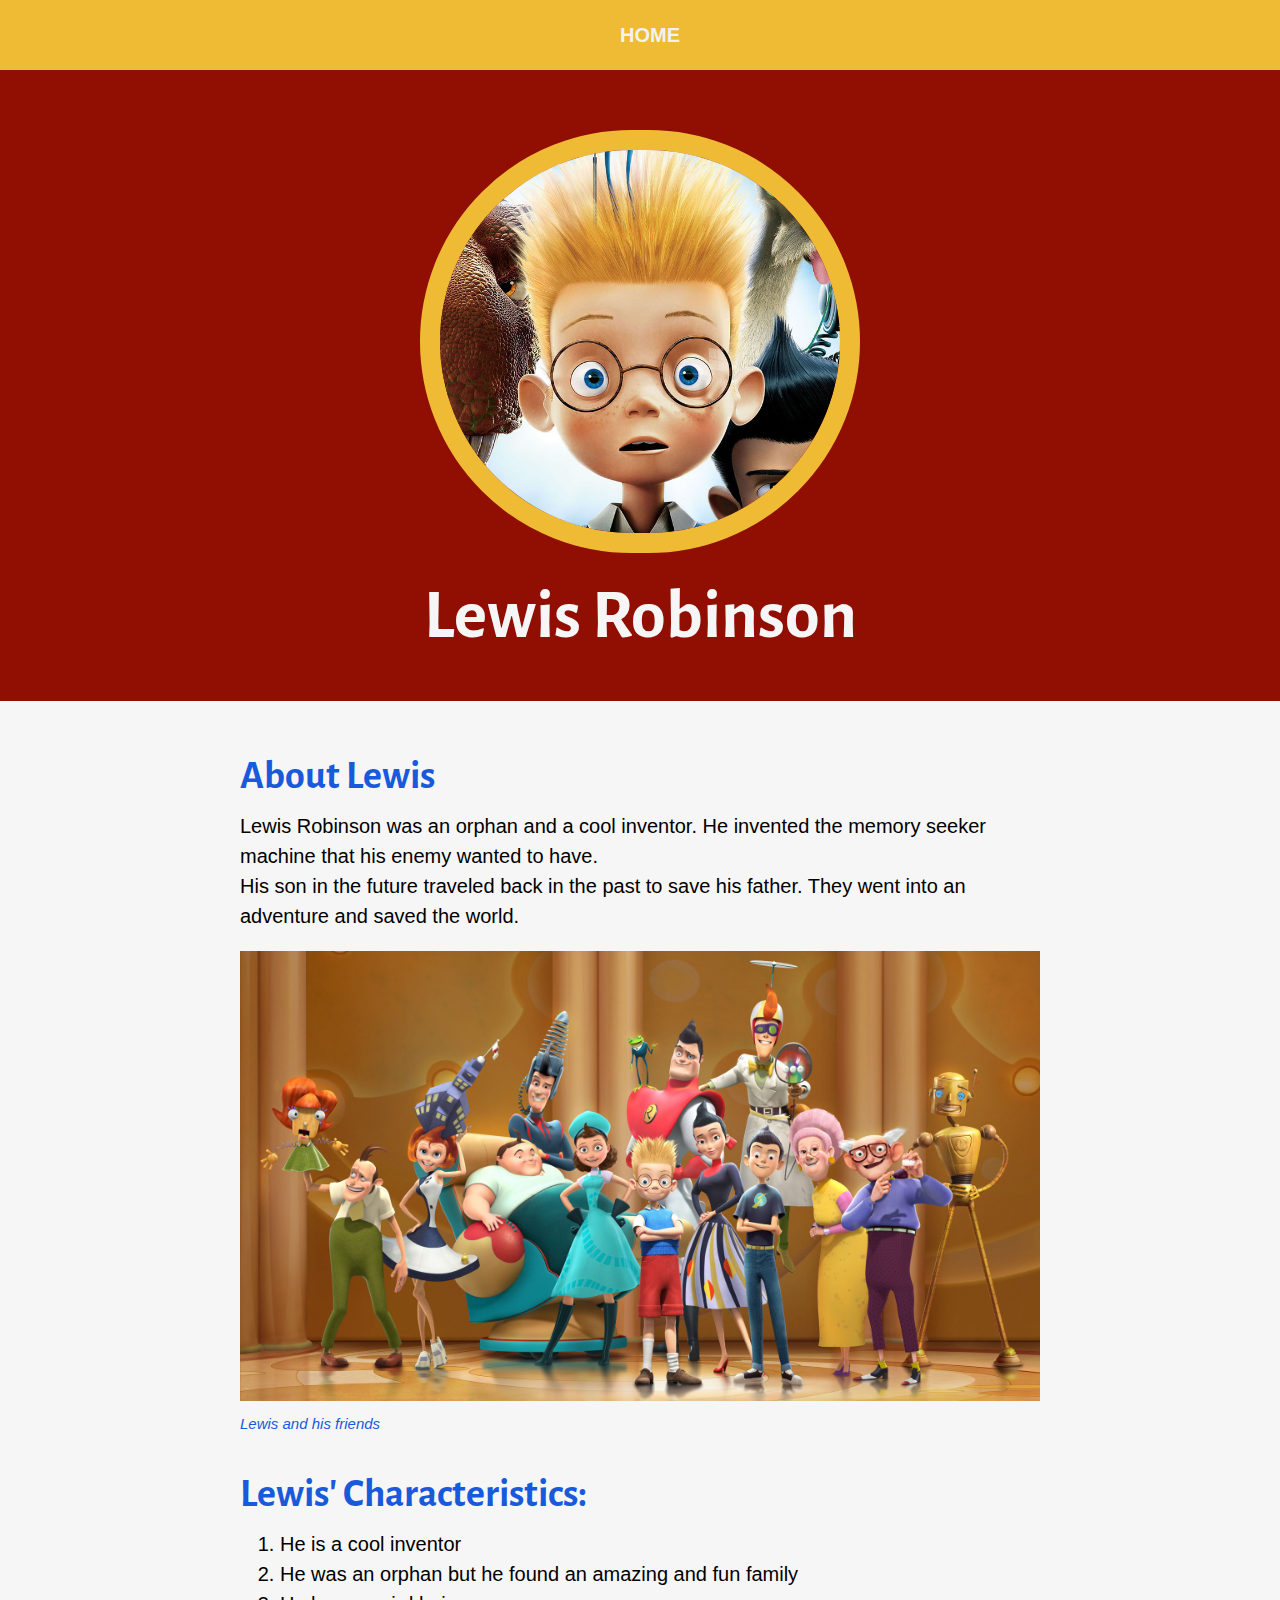
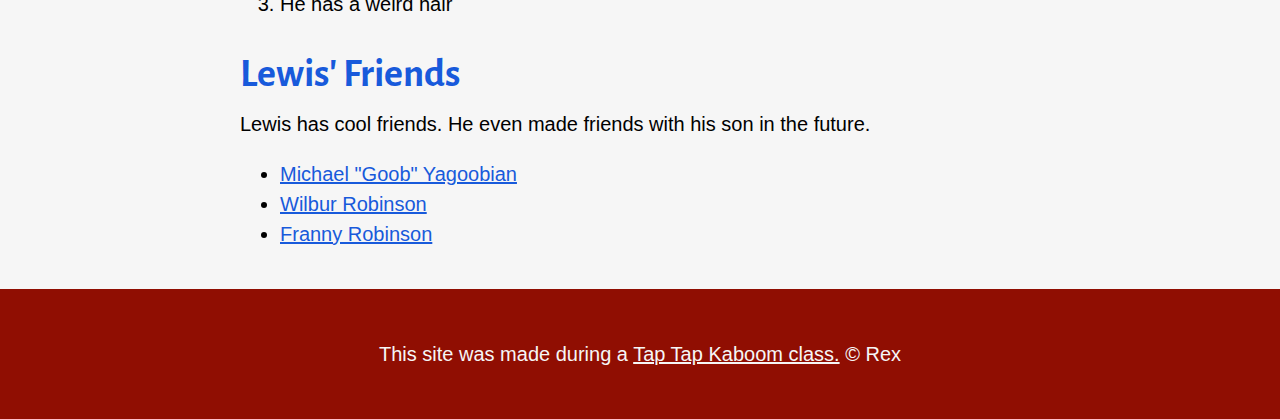
<file: index.html>
<!DOCTYPE html>
<html>
<head>

    <title>Lewis Robinson</title>
    <link rel="icon" href="img/lewis-avatar.jpg">
    <link rel="preconnect" href="https://fonts.googleapis.com">
    <link rel="preconnect" href="https://fonts.gstatic.com" crossorigin>
    <link href="https://fonts.googleapis.com/css2?family=Alegreya+Sans:ital,wght@0,300;0,400;0,500;0,700;0,800;0,900;1,300;1,400;1,500;1,700&display=swap" rel="stylesheet">
    <link rel="stylesheet" type="text/css" href="css/hero.css">

    
</head>
<body> 
    
    <!-- nav-bar -->
    <div class="topnav">
        <a class="active" href="">HOME</a>
      </div>

    <!-- header-element -->
    <header> 
        <img src="img/lewis-avatar.jpg">
        <h1>Lewis Robinson</h1>

    </header>

    <!-- main-element -->
    <main>
        <h2>About Lewis</h2>
        <p>Lewis Robinson was an orphan and a cool inventor. He invented the memory seeker machine that his enemy wanted to have. 
            <br> His son in the future traveled back in the past to save his father. They went into an adventure and saved the world.</p>
        <img src="img/robinsons-big.jpeg">
        <p class="caption">Lewis and his friends</p>

        <!-- Characteristics -->
        <h2>Lewis' Characteristics:</h2>
        <ol>
            <li>He is a cool inventor</li>
            <li>He was an orphan but he found an amazing and fun family</li>
            <li>He has a weird hair</li>
        </ol>

        <!-- Friends -->
        <h2>Lewis' Friends</h2>
        <p>Lewis has cool friends. He even made friends with his son in the future. </p>
        <ul>
            <li><a target="_blank" href="https://disney.fandom.com/wiki/Michael_%22Goob%22_Yagoobian">Michael "Goob" Yagoobian</a></li>
            <li><a target="_blank" href="https://disney.fandom.com/wiki/Wilbur_Robinson">Wilbur Robinson</a></li>
            <li><a target="_blank" href="https://disney.fandom.com/wiki/Franny_Robinson">Franny Robinson</a></li>

        </ul>
    </main>

    <!-- Footer -->
    <footer>
        <p>This site was made during a <a target="_blank"  href="https://taptapkaboom.com">Tap Tap Kaboom class.</a> &copy; Rex</p>

    </footer>
</body>
</html>
</file>
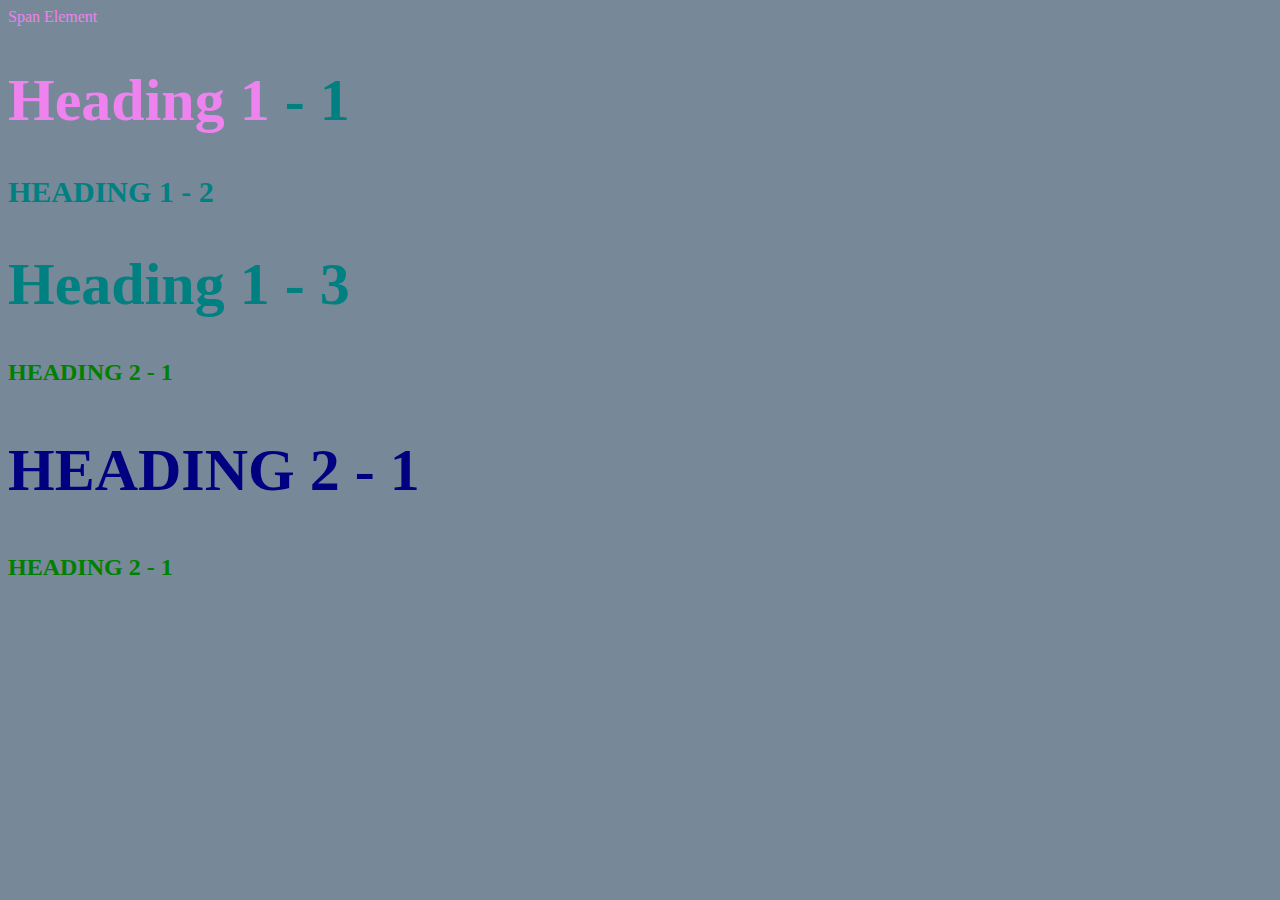
<file: style-test.html>
<!DOCTYPE html>
<html>
<head>
    <title>Style Test</title>
    <link rel="stylesheet" type="text/css" href="css/test.css">
 
</head>
<body>
    <span>Span Element</span>
    <h1 class="big"> <span>Heading 1</span> - 1</h1>
    <h1 class="uppercase">Heading 1 - 2</h1>
    <h1 class="big">Heading 1 - 3</h1>
    <h2 class="uppercase">Heading 2 - 1</h2>
    <h2 class="big uppercase">Heading 2 - 1</h2>
    <h2 class="uppercase">Heading 2 - 1</h2>

</body>
</html>
</file>
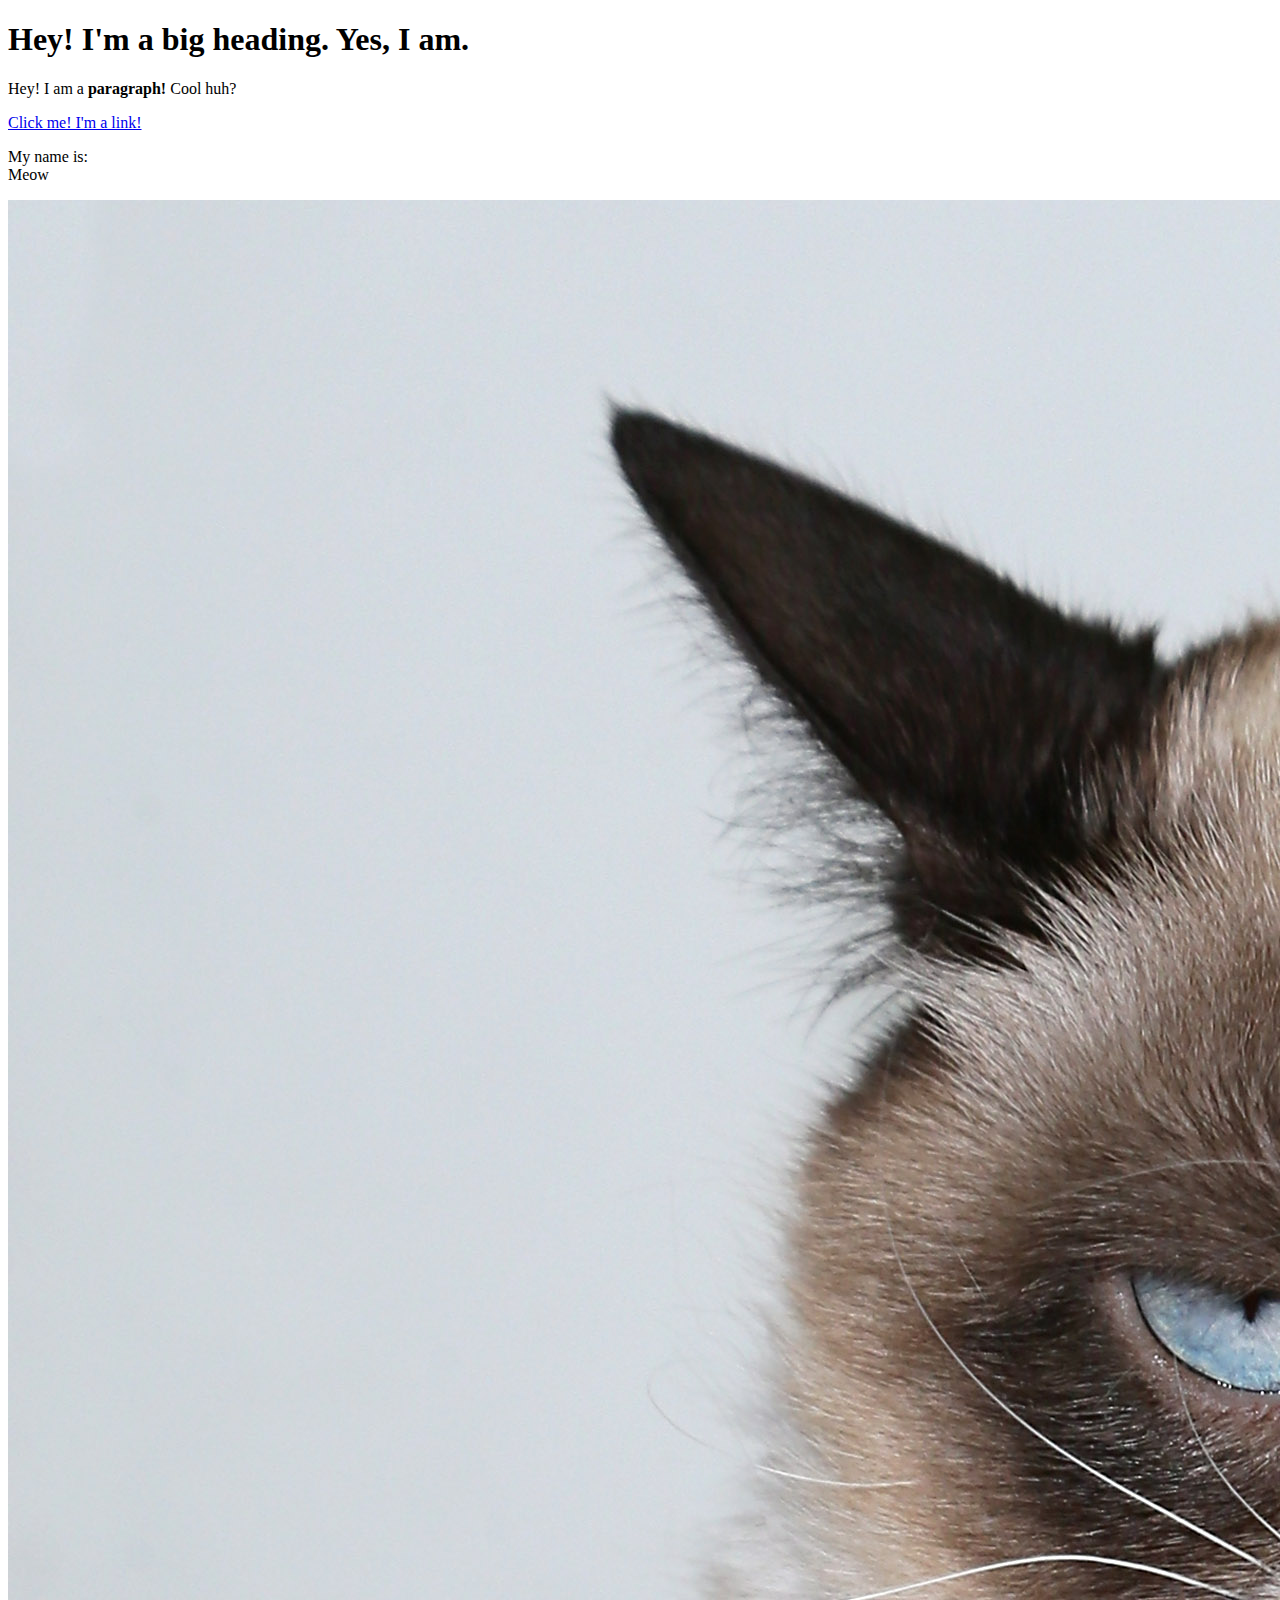
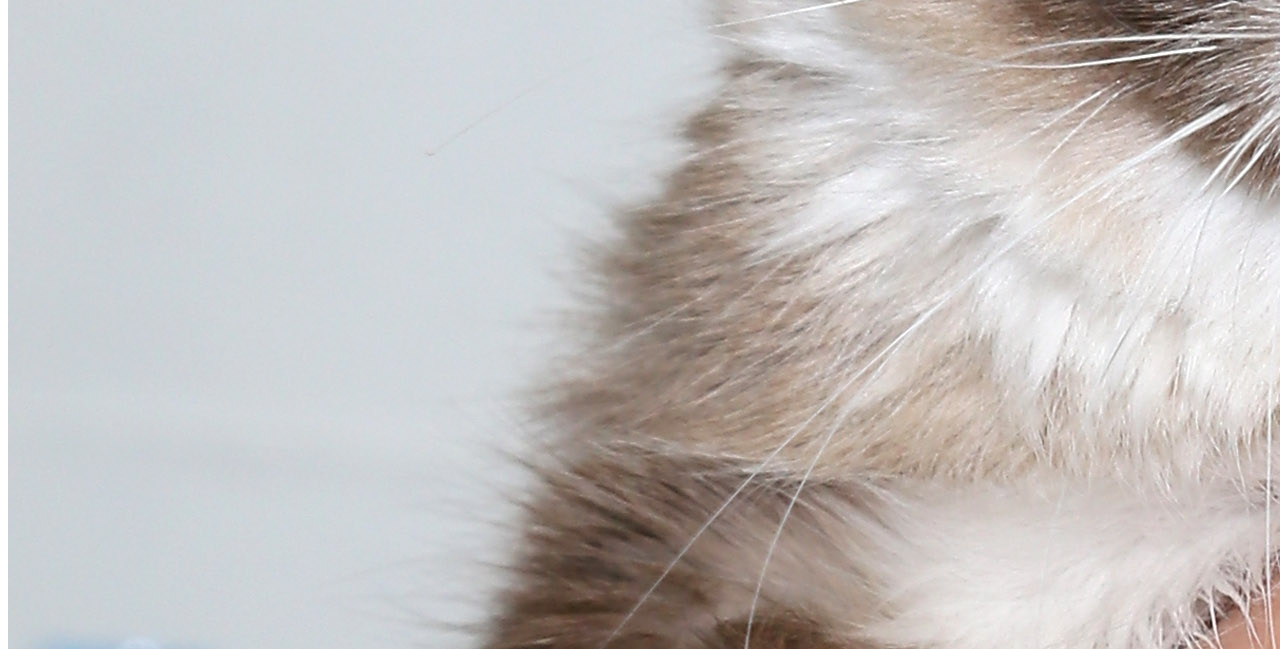
<file: test.html>
<!DOCTYPE html>
<html>
<head>
    <title>Test Page</title>
</head>
<body>
    <h1>Hey! I'm a big heading. Yes, I am.</h1>
    <p>Hey! I am a <b>paragraph!</b> Cool huh? </p>
    <a href="https://google.com" target="_blank" title="Let's go to Google">Click me! I'm a link!</a>
    <p>My name is: <br>
        Meow
    </p>
    <img src="img/cat.jpeg">
</body>
</html>
</file>
<file: css/hero.css>
body {
    background-color: #F6F6F6;
    margin: 0;
    font-family: Helvetica, Arial, sans-serif;
    font-size: 20px;
    line-height: 30px;
}

.topnav {
    background-color: #EFBA34;
    position: fixed;
    display: flex;
    min-width: 100vw;
    padding: 10px;
  }
  
  .topnav a {
    color: #f2f2f2;
    padding: 10px;
    font-size: 20px;
    text-decoration: none;
    font-weight: bold;
    margin: auto;
  }
  
  .topnav a:hover {
    color: #185ADB;
  }

header {
    background-color: #900E02;
    text-align: center;
    padding-top: 130px;
    padding-bottom: 50px;
}

h1, h2 {
    font-family: 'Alegreya Sans', sans-serif;
 }

 /* header styles */
 
header h1 {
    color: #F6F6F6;
    font-size: 70px;
    margin: 40px auto 20px;
    
}

header img {
    border-radius: 220px;
    width: 400px;
    border: 20px solid #EFBA34;
}

main {
    max-width: 800px;
    margin: 0 auto;
    padding: 20px;
}

main img { 
    max-width: 100%;
}

h2 { 
    font-size: 40px;
    color: #185ADB;
    margin: 40px 0 10px;
}

a{ 
    color: #185ADB;
}

a:hover {
    color: #900E02;
}

footer {
    background-color: #900E02;
    text-align: center;
    color: #F6F6F6;
    padding: 50px;
}

footer p{
    margin: 0;
}

footer a{
    color: #F6F6F6;
}

footer a:hover{
    color: #F6F6F6;
    opacity: .5;
}

p.caption {
    color: #185ADB;
    font-size: 15px;
    font-style: italic;
    margin-top: 0;
}
</file>
<file: css/test.css>
body{
    background-color: lightslategrey;
}

h1{
    font-size: 30px;
    color: teal;
}

h2{
    color: red;

    color: green;
}

.big {
    font-size: 60px;
}

.uppercase {
    text-transform: uppercase;
}

.big.uppercase {
    color: navy;
}

span {
    color: violet;
}
</file>
